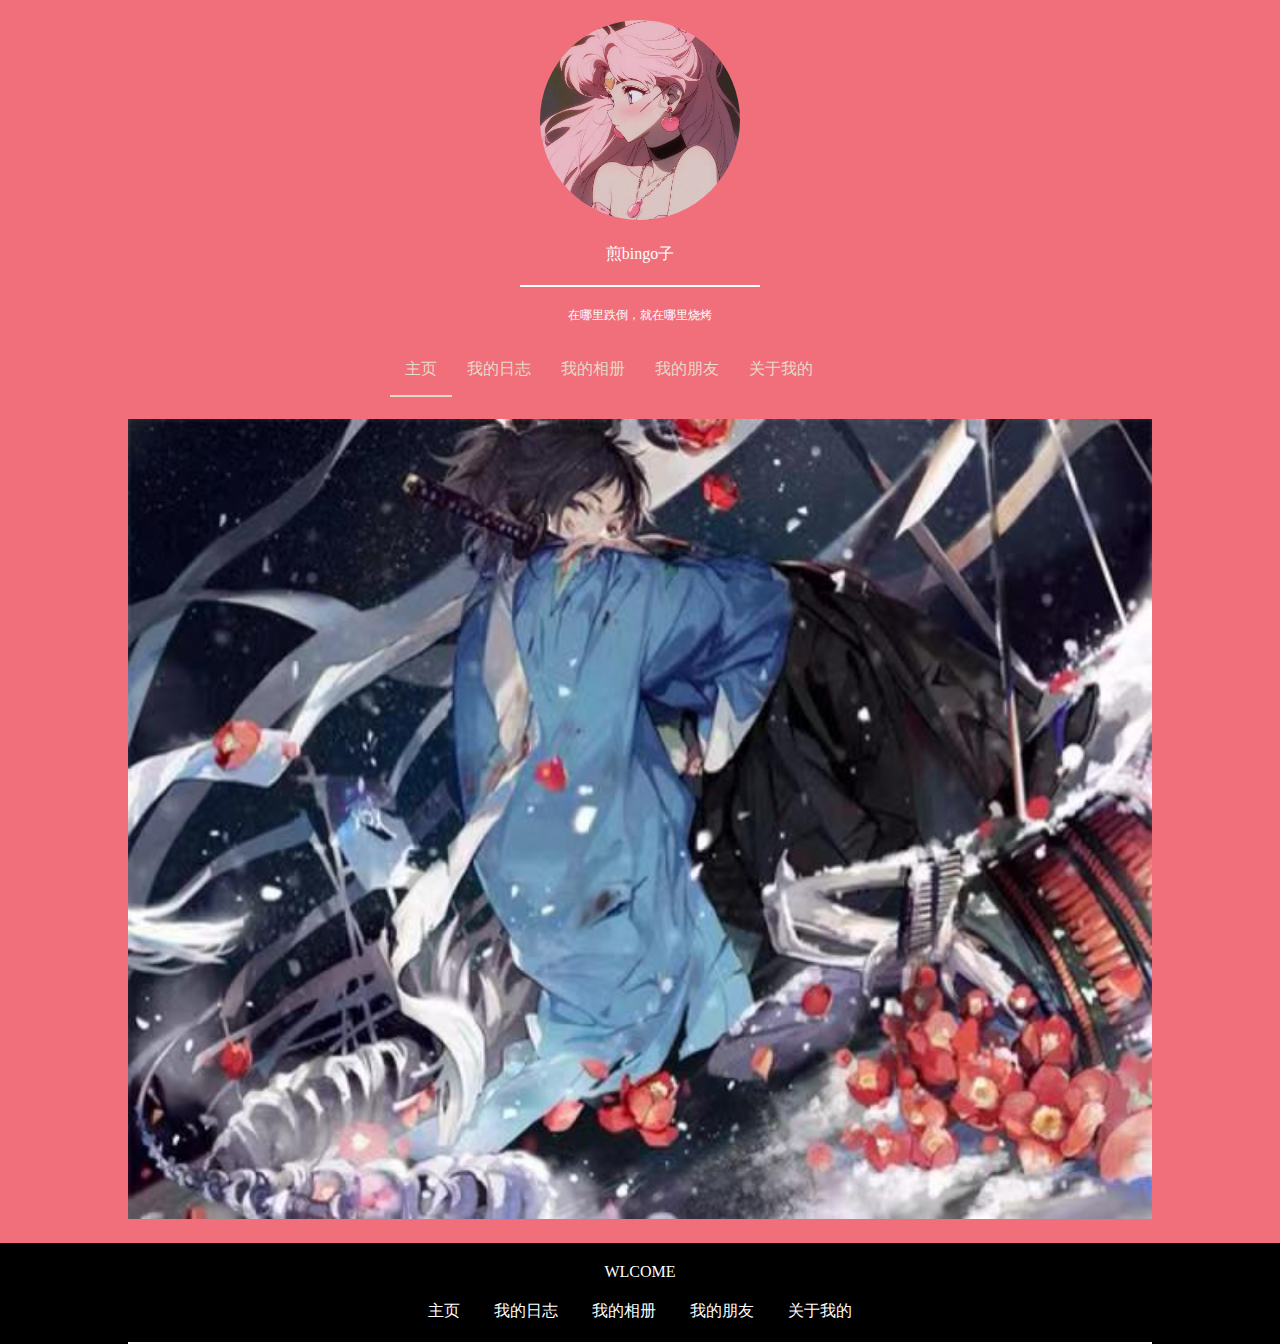
<file: index.html>
<!DOCTYPE html>
<html lang="en">
<head>
    <meta charset="UTF-8">
    <meta http-equiv="X-UA-Compatible" content="IE=edge">
    <meta name="viewport" content="width=device-width, initial-scale=1.0">
    <title>煎bingo子</title>
    <link rel="stylesheet" href="theme.css">
</head>
<body>
    <header>
        <img src="image/head.jpg" class="header_title">
        <p class="name">煎bingo子</p>
        <P class="line">在哪里跌倒，就在哪里烧烤</P>
        <nav>
            <ul>
                <li class="border_zhuye"><a href="index.html">主页</a></li>
                <li><a href="#">我的日志</a></li>
                <li><a href="photo.html">我的相册</a></li>
                <li><a href="#">我的朋友</a></li>
                <li><a href="#">关于我的</a></li>
            </ul>
        </nav>
        <div>
            <img src="image/theme.jpg" alt="" class="header_theme">
        </div>
    </header>
    <footer>
        <div class="footer_container">
            <p>WLCOME</p>
            <nav>
                <a href="index.html">主页</a>
                <a href="#">我的日志</a>
                <a href="photo.html">我的相册</a>
                <a href="#">我的朋友</a>
                <a href="#">关于我的</a>
            </nav>
        </div>
    </footer>
</body>
</html>
</file>
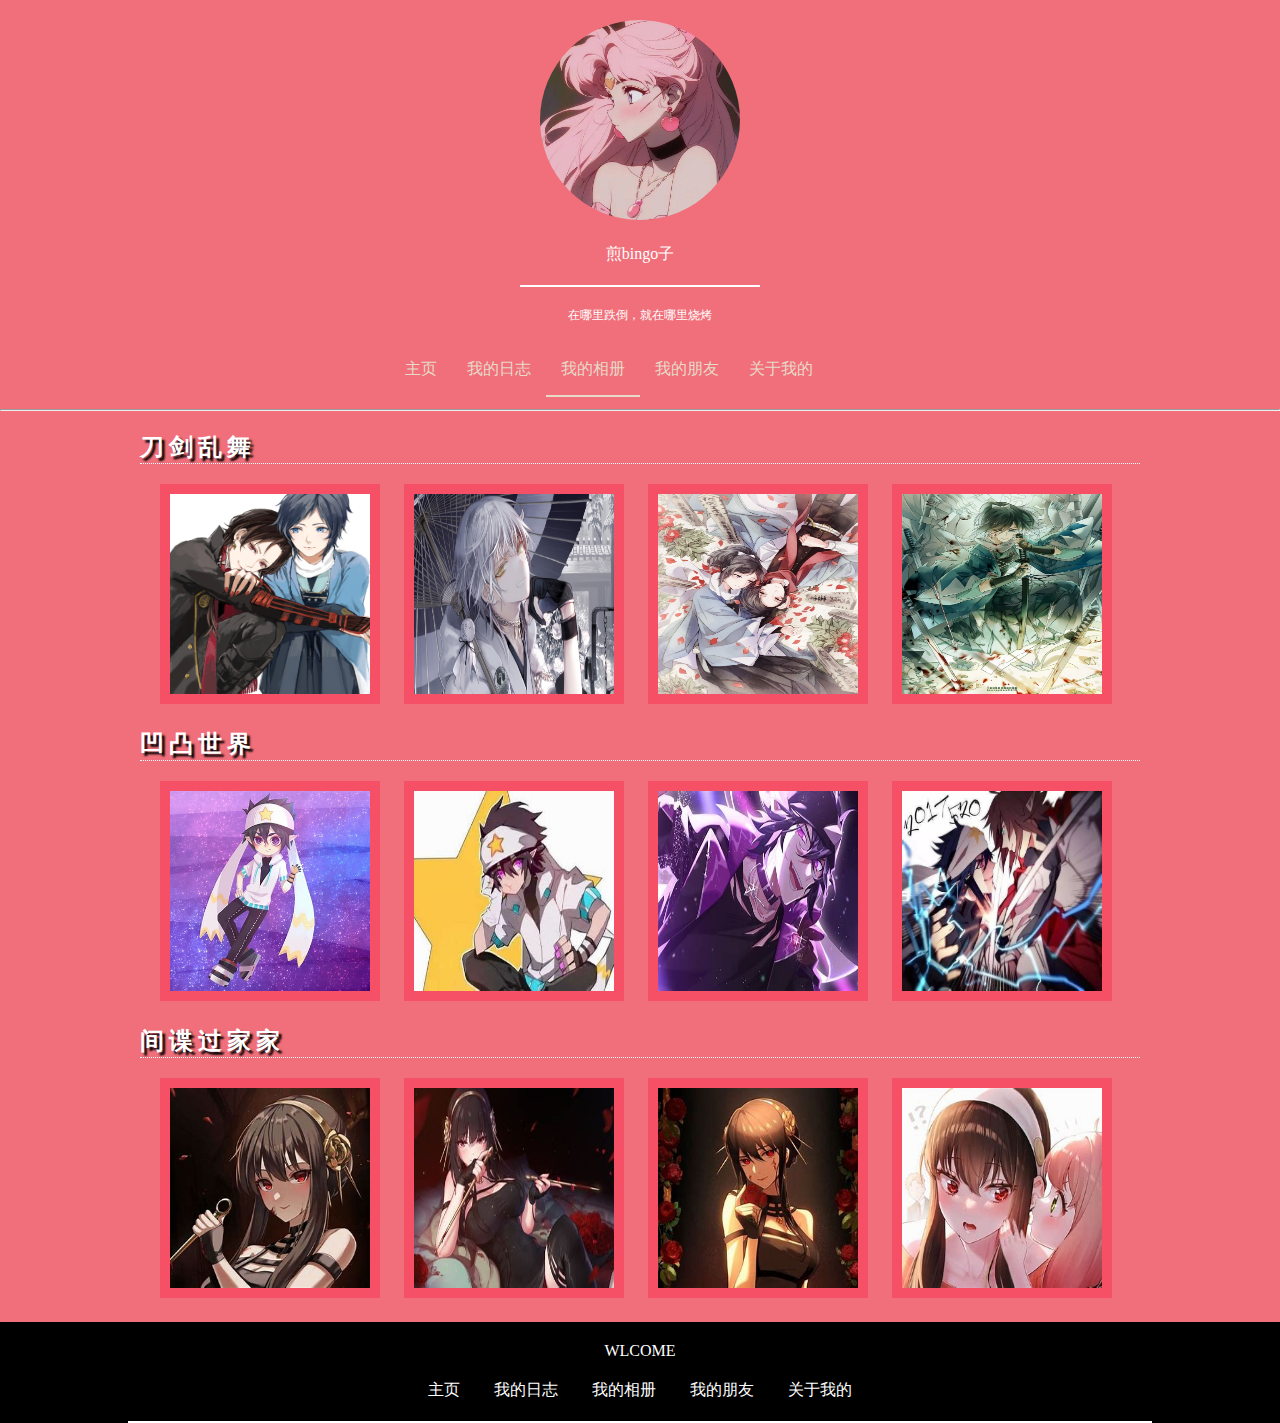
<file: photo.html>
<!DOCTYPE html>
<html lang="en">
<head>
    <meta charset="UTF-8">
    <meta http-equiv="X-UA-Compatible" content="IE=edge">
    <meta name="viewport" content="width=device-width, initial-scale=1.0">
    <title>煎bingo子</title>
    <link rel="stylesheet" href="photo_theme.css">
</head>
<body>
    <header>
        <img src="image/head.jpg" class="header_title">
        <p class="name">煎bingo子</p>
        <P class="line">在哪里跌倒，就在哪里烧烤</P>
        <nav>
            <ul>
                <li><a href="index.html">主页</a></li>
                <li><a href="#">我的日志</a></li>
                <li class="border_zhuye"><a href="photo.html">我的相册</a></li>
                <li><a href="#">我的朋友</a></li>
                <li><a href="#">关于我的</a></li>
            </ul>
        </nav>
    </header>
    <hr>
    <div class="containter">
        <H2>刀剑乱舞</H2>
        <div class="figs">
            <div class="fig">
                <img src="image/first_1.png" alt="">
                <span>你就是正确答案，是他拿错了试卷</span>
            </div>

            <div class="fig">
                <img src="image/first_2.jpg" alt="">
                <span>有些人路过了你的世界，给你带来不一样的色彩，但是因为你自己也足够夺目，所以不用沮丧，以后会更好的。</span>
            </div>

            <div class="fig">
                <img src="image/first_3.jpg" alt="">
                <span>不必纠结当下也不必太忧虑未来，人生没有无用的经历，所以我们一直走，天就一定会明</span>
            </div>

            <div class="fig">
                <img src="image/first_4.jpg" alt="">
                <span>有些压力很正常说出来总会好受一点 无论发生什么我都会站在你身边偏向你 不要把所有的压力和不开心都消无声息的消化</span>
            </div>
        </div>
        <h2>凹凸世界</h2>
        <div class="figs">
            <div class="fig">
                <img src="image/second_1.jpg" alt="">
                <span>希望今天的你比昨天开心，明天的你比今天开心</span>
            </div>

            <div class="fig">
                <img src="image/second_2.jpg" alt="">
                <span>好好吃饭，好好睡觉，好好挣钱，好好花钱，不为不值得的人生气，不为不值得的事失眠。我们来到这个世上，谁都没打算活着回去，既然活着就好好活吧。</span>
            </div>

            <div class="fig">
                <img src="image/second_3.jpg" alt="">
                <span>拜托，不要不开心，你真的是很好很可爱的女孩</span>
            </div>

            <div class="fig">
                <img src="image/second_4.jpg" alt="">
                <span>你很棒，你很好，真的会有人很爱你，请停止你的胡思乱想。</span>
            </div>
        </div>
        <h2>间谍过家家</h2>
        <div class="figs">
            <div class="fig">
                <img src="image/third_1.jpg" alt="">
                <span>老姐，你让我单纯的说话安慰你我也做不到，太无力了，于是我想到了这样的方法</span>
            </div>

            <div class="fig">
                <img src="image/third_2jpg.jpg" alt="">
                <span>我觉得越长大我越说不出话来，于是我给老姐你制作了这份个人主页</span>
            </div>

            <div class="fig">
                <img src="image/third_3.jpg" alt="">
                <span>老姐，你是最好的姐姐。失去你是他的损失！</span>
            </div>

            <div class="fig">
                <img src="image/third_4.jpg" alt="">
                <span>天空之下。我姐最美！</span>
            </div>
        </div>
    </div>

    <footer>
        <div class="footer_container">
            <p>WLCOME</p>
            <nav>
                <a href="index.html">主页</a>
                <a href="#">我的日志</a>
                <a href="photo.html">我的相册</a>
                <a href="#">我的朋友</a>
                <a href="#">关于我的</a>
            </nav>
        </div>
    </footer>
</body>
</html>
</file>
<file: theme.css>
* {
    margin: 0;
    padding: 0;
}

body {
    background-color: #F16F7A;
}

header {
    margin-top: 20px;
    text-align: center;
}

header .header_title {
    width: 200px;
    height: 200px;
    border-radius: 50%;
}

p {
    width: 200px;
    margin: auto;
    padding: 20px;
    color: white;
}

.name {
    border-bottom: 2px solid white;
}

.line {
    font-size: 12px;
}

header nav {
    height: 55px;
}

header nav ul{
    width: 500px;
    margin: auto;
}

header nav ul li {
    list-style: none;
    float: left;
    padding: 15px;
}

header nav ul li a {
    text-decoration: none;
    color: #E7DAC9;
}

header nav ul li:hover {
    border-bottom: #E7DAC9 2px solid;
}
.border_zhuye {
    border-bottom: 2px solid #E7DAC9;
}

header div {
    margin-top: 20px;
    margin-bottom: 20px;
}

 header div .header_theme {
    width: 80%;
    height: 800px;
}

footer {
    background-color: black;
    text-align: center;
}

footer nav {
    width: 80%;
    margin: auto;
    border-bottom: white solid 2px;
    padding-bottom: 20px;
}

footer nav a {
    text-decoration: none;
    padding: 15px;
    color: white;
}
</file>
<file: photo_theme.css>
* {
    margin: 0;
    padding: 0;
}

body {
    background-color: #F16F7A;
}

header {
    margin-top: 20px;
    text-align: center;
}

header .header_title {
    width: 200px;
    height: 200px;
    border-radius: 50%;
}

p {
    width: 200px;
    margin: auto;
    padding: 20px;
    color: white;
}

.name {
    border-bottom: 2px solid white;
}

.line {
    font-size: 12px;
}

header nav {
    height: 55px;
}

header nav ul{
    width: 500px;
    margin: auto;
}

header nav ul li {
    list-style: none;
    float: left;
    padding: 15px;
}

header nav ul li a {
    text-decoration: none;
    color: #E7DAC9;
}

header nav ul li:hover {
    border-bottom: #E7DAC9 2px solid;
}

.border_zhuye {
    border-bottom: 2px solid #E7DAC9;
}

header nav {
    padding-bottom: 10px;
}

.containter h2 { 
    width: 1000px;
    margin: auto;
    margin-top: 20px;
    color: white;
    letter-spacing: 5px;
    border-bottom: 1px dotted white;
    text-shadow: 3px 3px 2px black;
}

.containter .figs {
    width: 1000px;
    margin: auto;
    margin-top: 20px;
}

.containter .figs .fig {
    position: relative;
    display: inline-block;
    margin-left: 20px;
}

.containter .figs .fig:hover img {
    background-color: black;
    opacity: .4 ;
}

.containter .figs .fig:hover span {
    display: block;
}

.containter .figs .fig img {
    width: 200px;
    height: 200px;
    border: #F55066 10px solid;
}

.containter .figs .fig span {
    display: none;
    position: absolute;
    top: 86px;
    left: 10px;
    color: blue; 
}

footer {
    background-color: black;
    text-align: center;
    margin-top: 20px;
}

footer nav {
    width: 80%;
    margin: auto;
    border-bottom: white solid 2px;
    padding-bottom: 20px;
}

footer nav a {
    text-decoration: none;
    padding: 15px;
    color: white;
}
</file>
